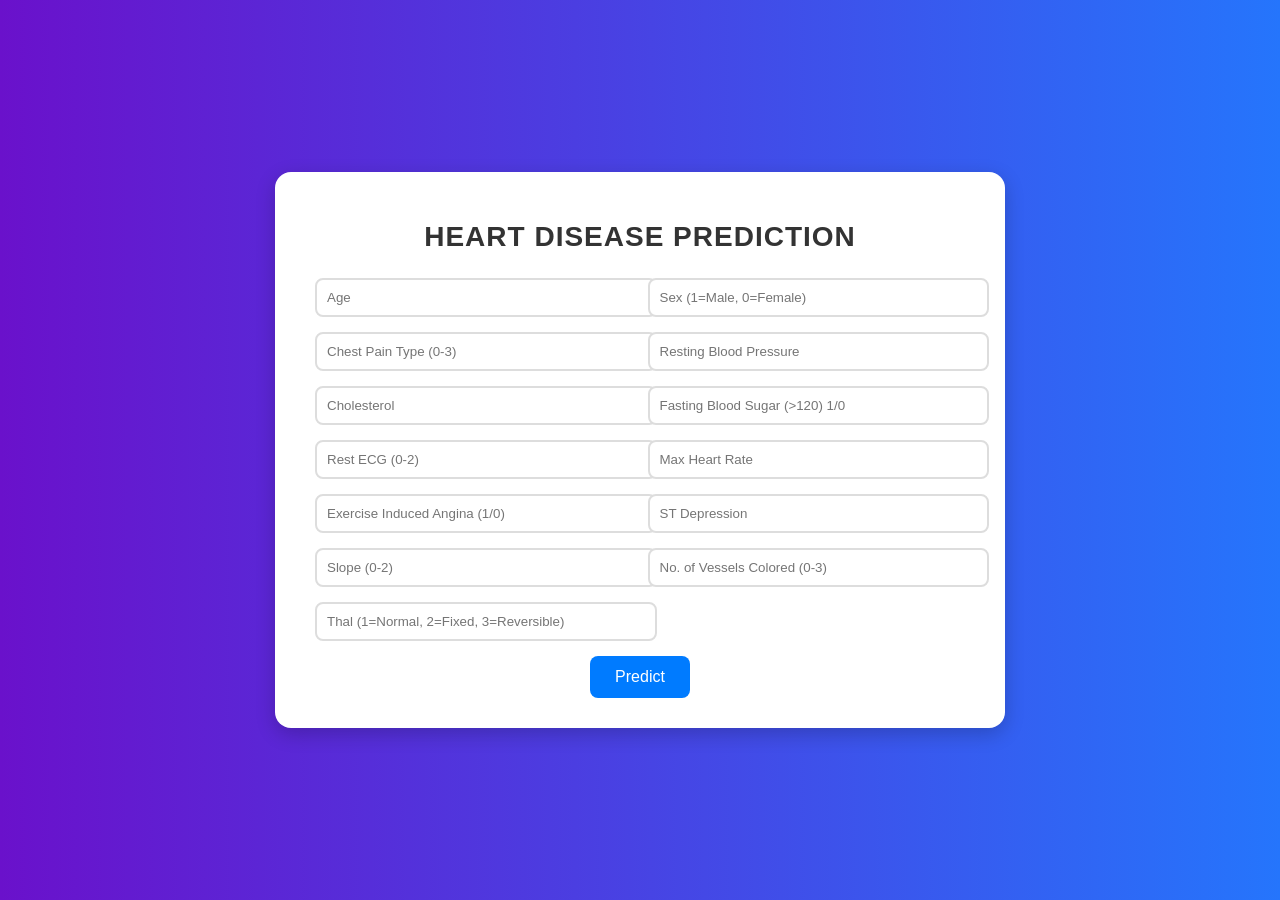
<file: index.html>
<!DOCTYPE html>
<html>
<head>
    <title>Heart Disease Prediction</title>
    <style>
        body {
            background: linear-gradient(to right, #6a11cb, #2575fc);
            font-family: 'Segoe UI', Tahoma, Geneva, Verdana, sans-serif;
            display: flex;
            justify-content: center;
            align-items: center;
            height: 100vh;
            margin: 0;
        }
    
        .container {
            background-color: #ffffff;
            padding: 30px 40px;
            border-radius: 16px;
            box-shadow: 0 6px 20px rgba(0, 0, 0, 0.2);
            max-width: 650px;
            width: 100%;
        }
    
        h1 {
            text-align: center;
            color: #333;
            margin-bottom: 25px;
            font-size: 28px;
            text-transform: uppercase;
            letter-spacing: 1px;
        }
    
        form {
            display: grid;
            grid-template-columns: 1fr 1fr;
            gap: 15px;
        }
    
        input[type="text"], input[type="number"] {
            padding: 10px;
            border: 2px solid #ddd;
            border-radius: 8px;
            width: 100%;
            transition: 0.3s;
        }
    
        input[type="text"]:focus {
            border-color: #2575fc;
            outline: none;
        }
    
        label {
            font-weight: 500;
            font-size: 14px;
        }
    
        .full-width {
            grid-column: 1 / span 2;
            text-align: center;
        }
    
        button {
            padding: 12px 25px;
            border: none;
            background-color: #007bff;
            color: white;
            font-size: 16px;
            border-radius: 8px;
            cursor: pointer;
            transition: background-color 0.3s ease;
        }
    
        button:hover {
            background-color: #0056b3;
        }
    </style>
    
</head>
<body>
<div class="container">
    <h1>Heart Disease Prediction</h1>
    <form action="/predict" method="post">
        <input type="text" name="age" placeholder="Age">
        <input type="text" name="sex" placeholder="Sex (1=Male, 0=Female)">
        <input type="text" name="cp" placeholder="Chest Pain Type (0-3)">
        <input type="text" name="trestbps" placeholder="Resting Blood Pressure">
        <input type="text" name="chol" placeholder="Cholesterol">
        <input type="text" name="fbs" placeholder="Fasting Blood Sugar (>120) 1/0">
        <input type="text" name="restecg" placeholder="Rest ECG (0-2)">
        <input type="text" name="thalach" placeholder="Max Heart Rate">
        <input type="text" name="exang" placeholder="Exercise Induced Angina (1/0)">
        <input type="text" name="oldpeak" placeholder="ST Depression">
        <input type="text" name="slope" placeholder="Slope (0-2)">
        <input type="text" name="ca" placeholder="No. of Vessels Colored (0-3)">
        <input type="text" name="thal" placeholder="Thal (1=Normal, 2=Fixed, 3=Reversible)">
        <div class="full-width">
            <button type="submit">Predict</button>
        </div>
    </form>
</div>
</body>
</html>
</file>
